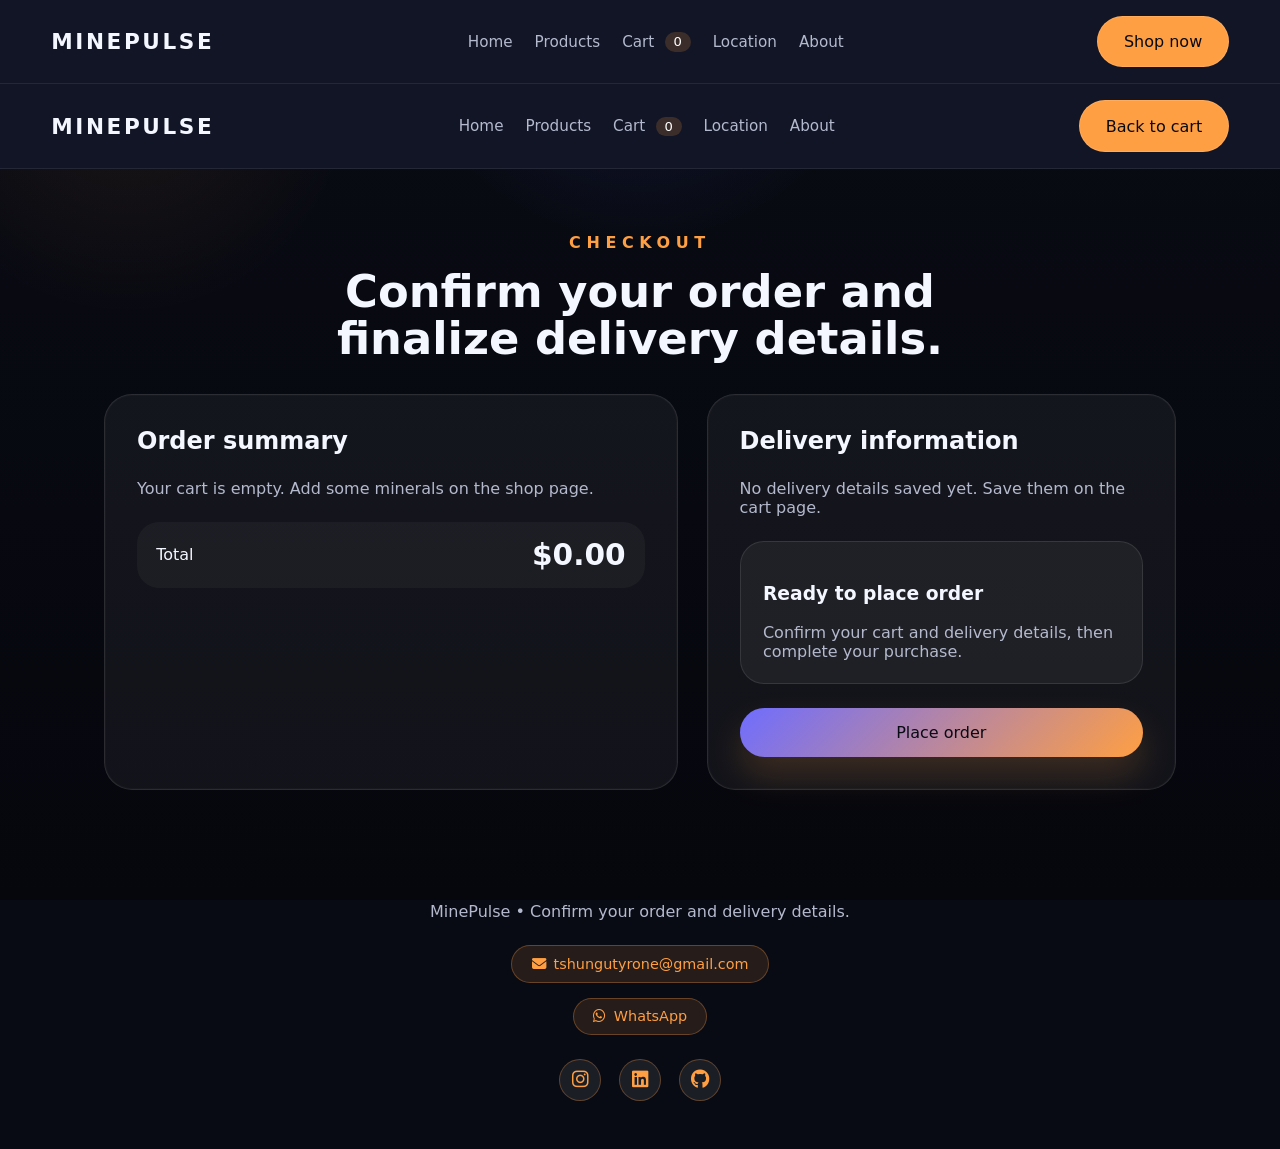
<file: Construction/checkout.html>
<!DOCTYPE html>
<html lang="en">
  <!-- HEADER -->
  <header class="site-header">
    <link rel="stylesheet" href="https://cdnjs.cloudflare.com/ajax/libs/font-awesome/6.7.2/css/all.min.css">
    <a class="brand" href="index.html">MinePulse</a>
<link rel="stylesheet" href="style.css">
    <nav class="site-nav" aria-label="Main navigation">
      <a href="index.html">Home</a>
      <a href="index.html#products">Products</a>
      <a href="cart.html">Cart <span class="cart-count">0</span></a>
      <a href="location.html">Location</a>
      <a href="about.html">About</a>
    </nav>

    <a class="button button--secondary" href="index.html#products">
      Shop now
    </a>
  </header>
<body data-page="checkout">
  <header class="site-header">
    <a class="brand" href="index.html">MinePulse</a>
    <nav class="site-nav">
      <a href="index.html">Home</a>
      <a href="index.html#products">Products</a>
      <a href="cart.html">Cart <span class="cart-count">0</span></a>
      <a href="location.html">Location</a>
      <a href="about.html">About</a>
    </nav>
    <a class="button button--secondary" href="cart.html">Back to cart</a>
  </header>

  <main>
    <section class="section section--intro reveal">
      <div class="section__heading">
        <strong>Checkout</strong>
        <h2>Confirm your order and finalize delivery details.</h2>
      </div>
      <div class="checkout-grid">
        <div class="cart-panel__inner">
          <h2>Order summary</h2>
          <div class="cart-items"></div>
          <div class="cart-summary">
            <span>Total</span>
            <strong class="cart-total">$0.00</strong>
          </div>
        </div>

        <div class="delivery-panel__inner">
          <h2>Delivery information</h2>
          <div class="customer-details"></div>
          <div class="delivery-summary" style="margin-top: 1.5rem;">
            <h3>Ready to place order</h3>
            <p class="cart-empty">Confirm your cart and delivery details, then complete your purchase.</p>
          </div>
          <button class="button button--primary place-order" style="margin-top: 1.5rem;">Place order</button>
        </div>
      </div>
    </section>
  </main>

  <footer class="footer">
    <p>MinePulse • Confirm your order and delivery details.</p>
    <div class="contact-info">
      <a href="mailto:tshungutyrone@gmail.com" class="contact-badge" title="Email"><i class="fas fa-envelope"></i> tshungutyrone@gmail.com</a>
      <a href="https://wa.me/212694480217" target="_blank" rel="noopener" class="contact-badge" title="WhatsApp"><i class="fab fa-whatsapp"></i> WhatsApp</a>
    </div>
    <div class="social-icons">
      <a href="https://instagram.com" target="_blank" rel="noopener" aria-label="Instagram"><i class="fab fa-instagram"></i></a>
      <a href="https://linkedin.com" target="_blank" rel="noopener" aria-label="LinkedIn"><i class="fab fa-linkedin"></i></a>
      <a href="https://github.com" target="_blank" rel="noopener" aria-label="GitHub"><i class="fab fa-github"></i></a>
    </div>
  </footer>

  <div class="toast" aria-live="polite"></div>
  <script src="script.js"></script>
</body>
</html>
</file>
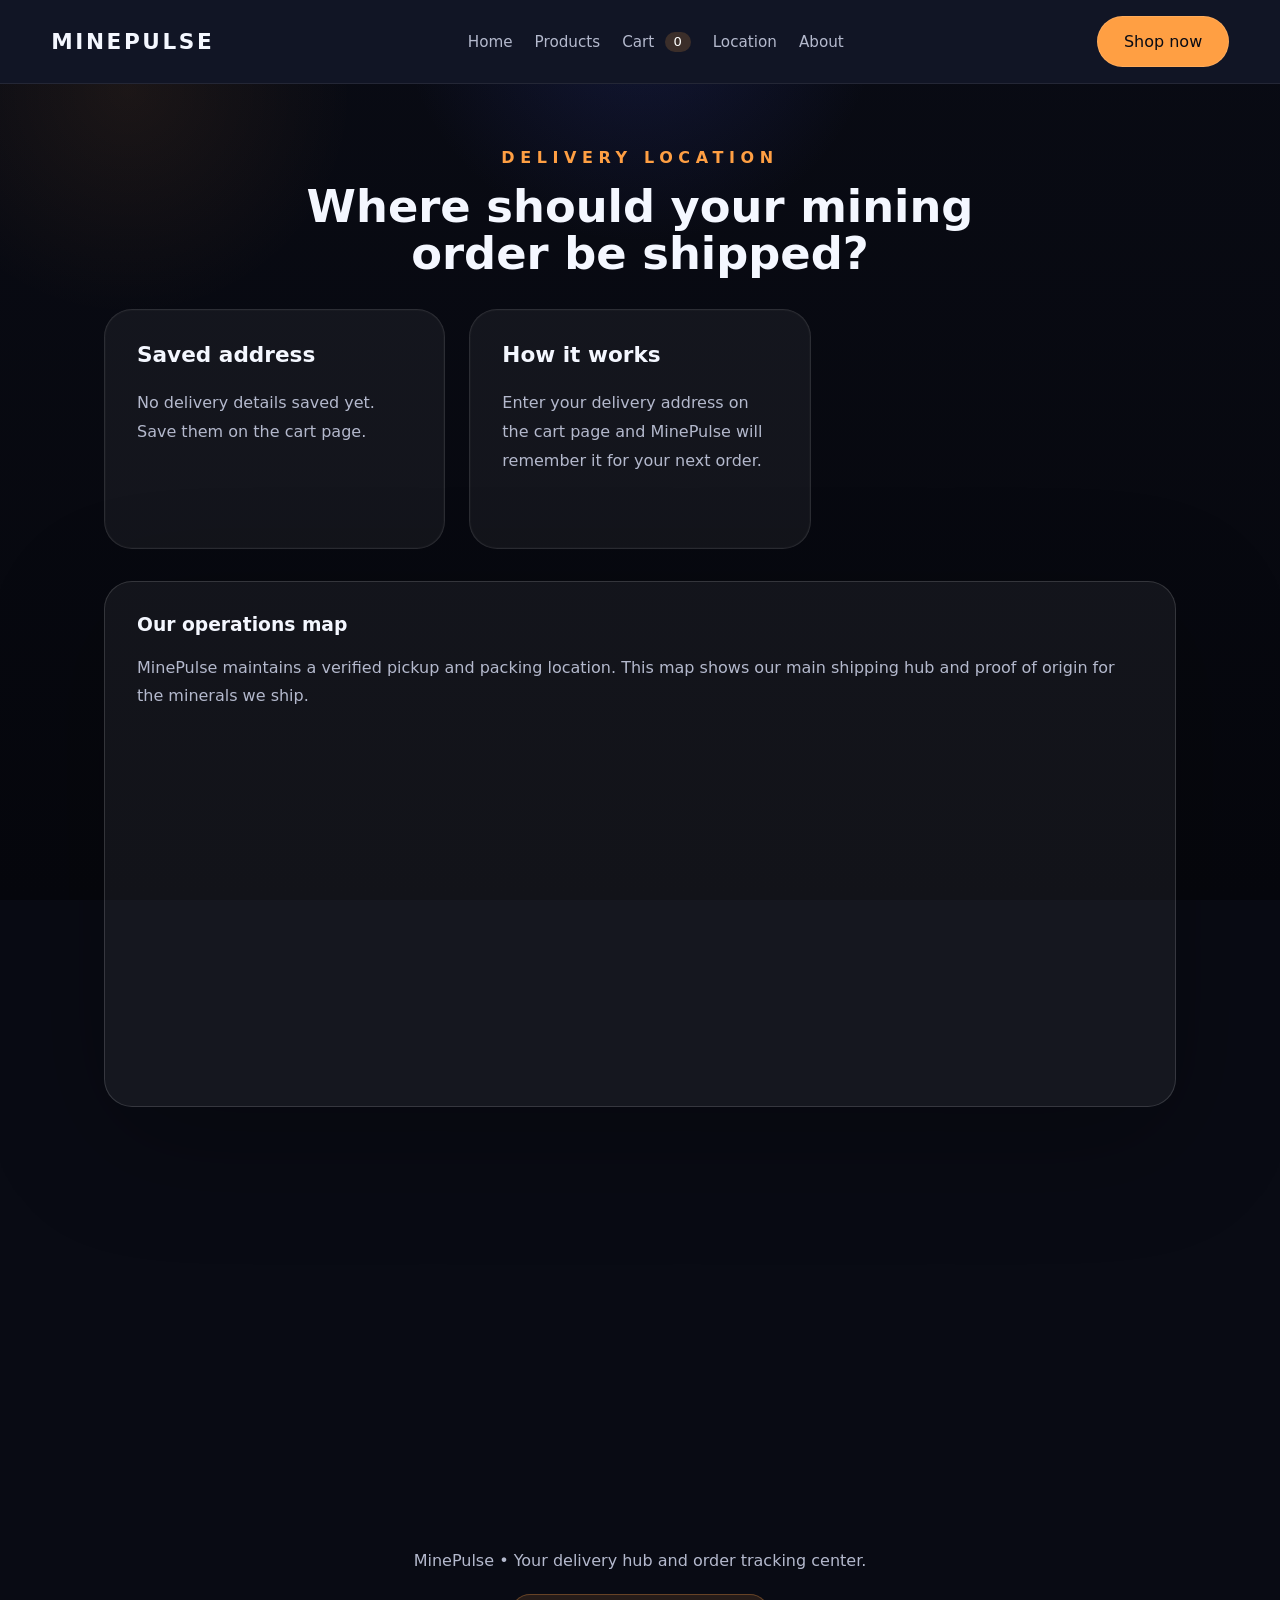
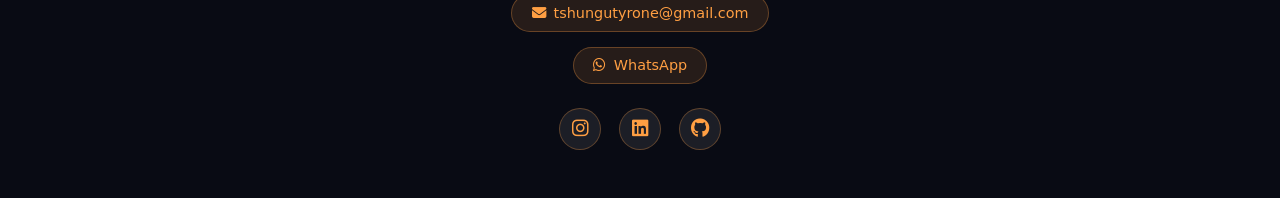
<file: Construction/location.html>
<!DOCTYPE html>
<html lang="en">
  <!-- HEADER -->
  <header class="site-header">
    <link rel="stylesheet" href="https://cdnjs.cloudflare.com/ajax/libs/font-awesome/6.7.2/css/all.min.css">
    <a class="brand" href="index.html">MinePulse</a>
<link rel="stylesheet" href="style.css">
    <nav class="site-nav" aria-label="Main navigation">
      <a href="index.html">Home</a>
      <a href="index.html#products">Products</a>
      <a href="cart.html">Cart <span class="cart-count">0</span></a>
      <a href="location.html">Location</a>
      <a href="about.html">About</a>
    </nav>

    <a class="button button--secondary" href="index.html#products">
      Shop now
    </a>
  </header>
<body data-page="location">

  <main>
    <section class="section section--intro reveal">
      <div class="section__heading">
        <strong>Delivery location</strong>
        <h2>Where should your mining order be shipped?</h2>
      </div>
      <div class="location-grid">
        <div class="location-card">
          <h3>Saved address</h3>
          <div class="customer-details"></div>
        </div>
        <div class="location-card">
          <h3>How it works</h3>
          <p>Enter your delivery address on the cart page and MinePulse will remember it for your next order.</p>
        </div>
      </div>
      <div class="map-card reveal">
        <h3>Our operations map</h3>
        <p>MinePulse maintains a verified pickup and packing location. This map shows our main shipping hub and proof of origin for the minerals we ship.</p>
        <iframe class="map-frame" loading="lazy" src="https://maps.google.com/maps?q=Quartz%20City%20Mines&amp;output=embed"></iframe>
      </div>
      <div class="proof-gallery reveal">
        <h3>Location proof gallery</h3>
        <div class="proof-grid proof-grid--location">
          <article class="proof-card proof-card--one">
            <div class="proof-copy"><strong>Warehouse exterior</strong><p>A verified distribution hub used for packing orders.</p></div>
          </article>
          <article class="proof-card proof-card--two">
            <div class="proof-copy"><strong>Inventory staging</strong><p>Minerals are staged and quality-checked before shipment.</p></div>
          </article>
          <article class="proof-card proof-card--three">
            <div class="proof-copy"><strong>Logistics overview</strong><p>Packaging, tracking, and delivery happen from this hub.</p></div>
          </article>
        </div>
      </div>
    </section>
  </main>
  <footer class="footer">
    <p>MinePulse • Your delivery hub and order tracking center.</p>
    <div class="contact-info">
      <a href="mailto:tshungutyrone@gmail.com" class="contact-badge" title="Email"><i class="fas fa-envelope"></i> tshungutyrone@gmail.com</a>
      <a href="https://wa.me/212694480217" target="_blank" rel="noopener" class="contact-badge" title="WhatsApp"><i class="fab fa-whatsapp"></i> WhatsApp</a>
    </div>
    <div class="social-icons">
      <a href="https://instagram.com" target="_blank" rel="noopener" aria-label="Instagram"><i class="fab fa-instagram"></i></a>
      <a href="https://linkedin.com" target="_blank" rel="noopener" aria-label="LinkedIn"><i class="fab fa-linkedin"></i></a>
      <a href="https://github.com" target="_blank" rel="noopener" aria-label="GitHub"><i class="fab fa-github"></i></a>
    </div>
  </footer>

  <div class="toast" aria-live="polite"></div>
  <script src="script.js"></script>
</body>
</html>
</file>
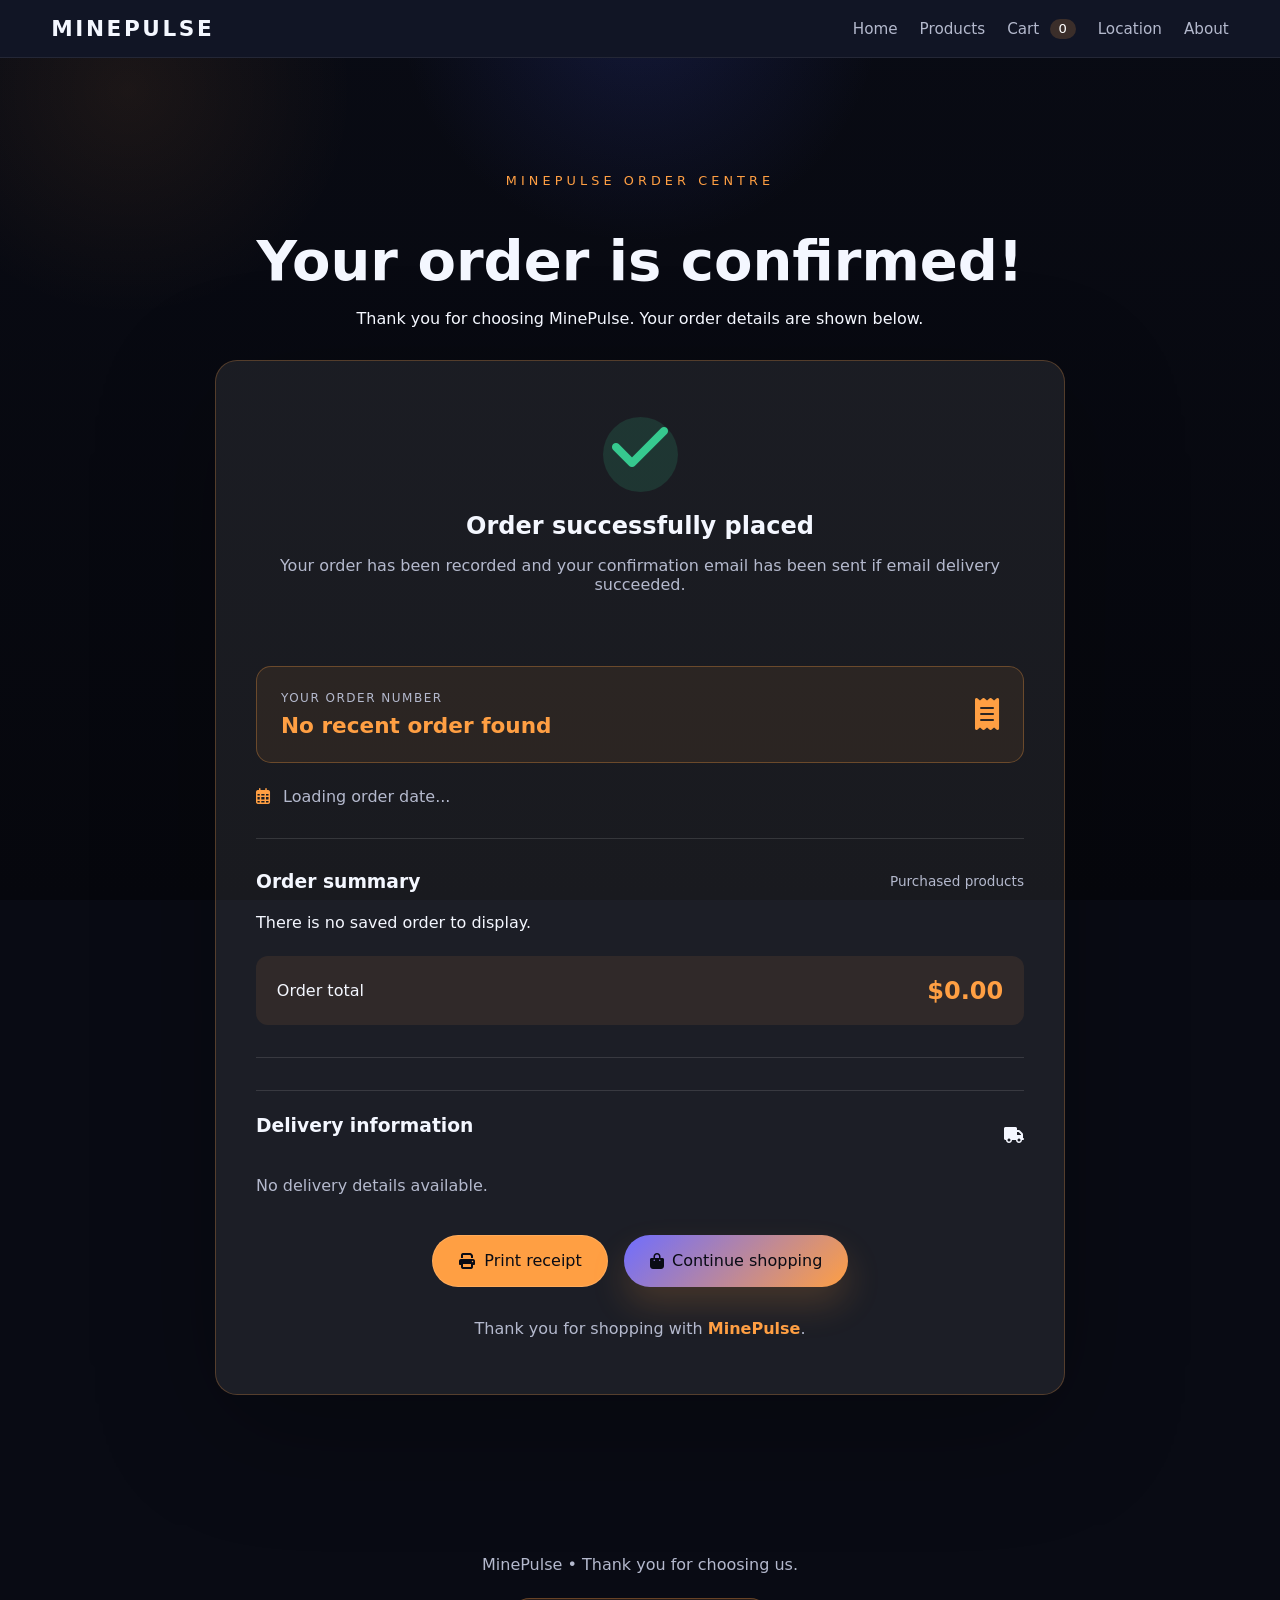
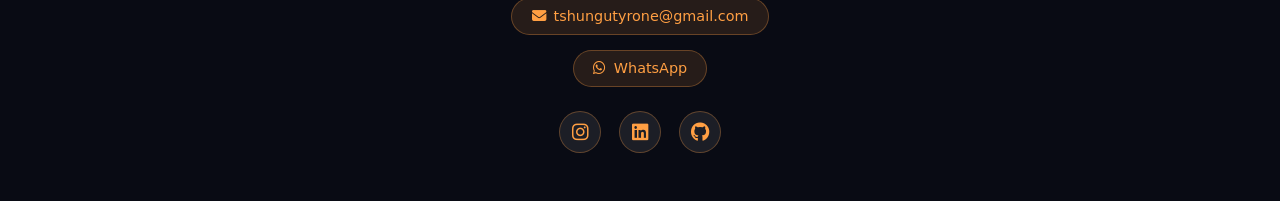
<file: Construction/order-confirmation.html>
<!DOCTYPE html>
<html lang="en">
<body data-page="confirmation">

  <header class="site-header">
    <link rel="stylesheet" href="https://cdnjs.cloudflare.com/ajax/libs/font-awesome/6.7.2/css/all.min.css">
    <a class="brand" href="index.html">MinePulse</a>
<link rel="stylesheet" href="style.css">
    <nav class="site-nav">
      <a href="index.html">Home</a>
      <a href="index.html#products">Products</a>
      <a href="cart.html">Cart <span class="cart-count">0</span></a>
      <a href="location.html">Location</a>
      <a href="about.html">About</a>
    </nav>
  </header>

  <main class="confirmation-main">

    <section class="section confirmation-section">

      <div class="confirmation-heading">
        <span class="eyebrow">MinePulse Order Centre</span>
        <h1>Your order is confirmed!</h1>
        <p>Thank you for choosing MinePulse. Your order details are shown below.</p>
      </div>

      <div class="confirmation-panel">

        <!-- SUCCESS MESSAGE -->
        <div class="confirmation-success">
          <div class="confirmation-icon">
            <i class="fas fa-check"></i>
          </div>

          <h2>Order successfully placed</h2>
          <p>Your order has been recorded and your confirmation email has been sent if email delivery succeeded.</p>
        </div>

        <!-- ORDER NUMBER -->
        <div class="confirmation-order-number">
          <div>
            <span>YOUR ORDER NUMBER</span>
            <strong id="confirmation-order-number">Loading...</strong>
          </div>

          <i class="fas fa-receipt"></i>
        </div>

        <!-- ORDER DATE -->
        <div class="confirmation-date">
          <i class="far fa-calendar-alt"></i>
          <span id="confirmation-date">Loading order date...</span>
        </div>

        <div class="confirmation-divider"></div>

        <!-- PRODUCTS -->
        <div class="confirmation-products">
          <div class="confirmation-section-title">
            <h3>Order summary</h3>
            <span>Purchased products</span>
          </div>

          <div id="confirmation-items" class="confirmation-items">
            <p>Loading your products...</p>
          </div>

          <div class="confirmation-total">
            <span>Order total</span>
            <strong id="confirmation-total">$0.00</strong>
          </div>
        </div>

        <div class="confirmation-divider"></div>

        <!-- CUSTOMER DETAILS -->
        <div class="confirmation-delivery">
          <div class="confirmation-section-title">
            <h3>Delivery information</h3>
            <i class="fas fa-truck"></i>
          </div>

          <div id="confirmation-customer" class="customer-details">
            Loading delivery information...
          </div>
        </div>

        <!-- ACTIONS -->
        <div class="confirmation-actions">

          <button type="button" id="print-receipt" class="button button--secondary">
            <i class="fas fa-print"></i> Print receipt
          </button>

          <a href="index.html#products" class="button button--primary">
            <i class="fas fa-shopping-bag"></i> Continue shopping
          </a>

        </div>

        <p class="confirmation-thankyou">
          Thank you for shopping with <strong>MinePulse</strong>.
        </p>

      </div>

    </section>

  </main>

  <footer class="footer">
    <p>MinePulse • Thank you for choosing us.</p>

    <div class="contact-info">
      <a href="mailto:tshungutyrone@gmail.com" class="contact-badge">
        <i class="fas fa-envelope"></i> tshungutyrone@gmail.com
      </a>

      <a href="https://wa.me/212694480217" target="_blank" rel="noopener" class="contact-badge">
        <i class="fab fa-whatsapp"></i> WhatsApp
      </a>
    </div>

    <div class="social-icons">
      <a href="https://instagram.com" target="_blank" rel="noopener" aria-label="Instagram">
        <i class="fab fa-instagram"></i>
      </a>

      <a href="https://linkedin.com" target="_blank" rel="noopener" aria-label="LinkedIn">
        <i class="fab fa-linkedin"></i>
      </a>

      <a href="https://github.com" target="_blank" rel="noopener" aria-label="GitHub">
        <i class="fab fa-github"></i>
      </a>
    </div>
  </footer>

  <script src="script.js"></script>

</body>
</html>
</file>
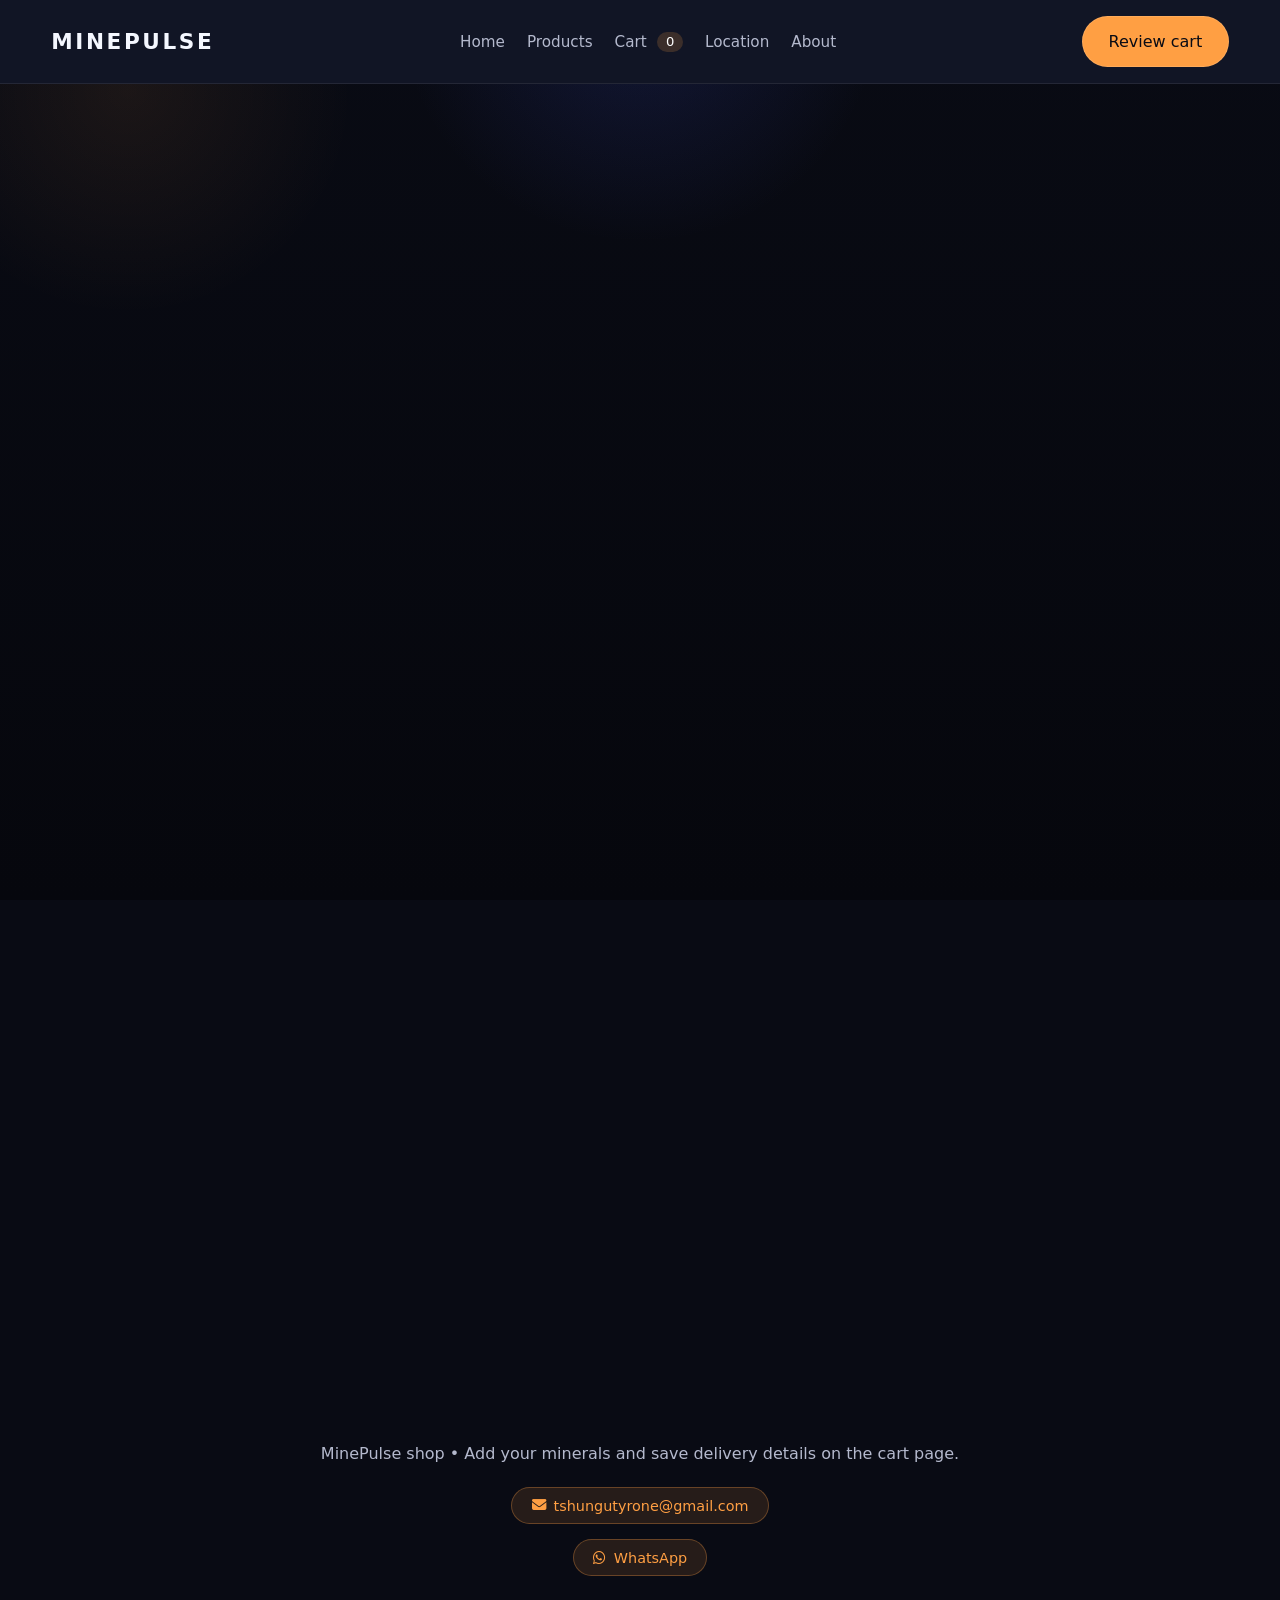
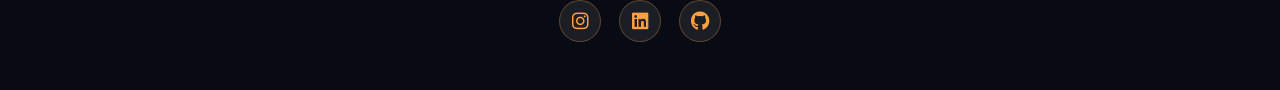
<file: Construction/product.html>
<!DOCTYPE html>
<html lang="en">
<body data-page="product">
  <header class="site-header">
    <link rel="stylesheet" href="https://cdnjs.cloudflare.com/ajax/libs/font-awesome/6.7.2/css/all.min.css">
    <a class="brand" href="index.html">MinePulse</a>
    <link rel="stylesheet" href="style.css">
    <nav class="site-nav">
      <a href="index.html">Home</a>
      <a href="index.html#products">Products</a>
      <a href="cart.html">Cart <span class="cart-count">0</span></a>
      <a href="location.html">Location</a>
      <a href="about.html">About</a>
    </nav>
    <a class="button button--secondary" href="cart.html">Review cart</a>
  </header>

  <main>
    <section class="section section--intro reveal">
      <div class="section__heading">
        <strong>Shop the mining vault</strong>
        <h2>Choose your next load of minerals and add them to the cart.</h2>
      </div>
      <div class="cards">
        <article class="product-card" data-product-id="1">
          <div class="product-card__image image--rock1">
            <div class="card-badge">Best seller</div>
          </div>
          <div class="product-card__body">
            <h3>Volcanic Crystal</h3>
            <p>High-density mining rock with glowing veins. Perfect for advanced extraction.</p>
            <div class="product-card__meta">
              <span class="price">$24.00</span>
              <button class="button button--secondary add-to-cart"><i class="fas fa-shopping-cart"></i> Add to cart</button>
            </div>
          </div>
        </article>

        <article class="product-card" data-product-id="2">
          <div class="product-card__image image--rock2">
            <div class="card-badge">Premium</div>
          </div>
          <div class="product-card__body">
            <h3>Mineral Ore Bundle</h3>
            <p>Bundle of premium ores engineered for durability and rare yield.</p>
            <div class="product-card__meta">
              <span class="price">$36.00</span>
              <button class="button button--secondary add-to-cart"><i class="fas fa-shopping-cart"></i> Add to cart</button>
            </div>
          </div>
        </article>

        <article class="product-card" data-product-id="3">
          <div class="product-card__image image--rock3">
            <div class="card-badge">Rare</div>
          </div>
          <div class="product-card__body">
            <h3>Electric Shard</h3>
            <p>Rare metallic shard for high-energy drilling and futuristic construction.</p>
            <div class="product-card__meta">
              <span class="price">$52.00</span>
              <button class="button button--secondary add-to-cart"><i class="fas fa-shopping-cart"></i> Add to cart</button>
            </div>
          </div>
        </article>

        <article class="product-card" data-product-id="4">
          <div class="product-card__image image--rock4">
            <div class="card-badge">Cosmic</div>
          </div>
          <div class="product-card__body">
            <h3>Meteor Stone</h3>
            <p>Sky-forged mineral with extreme resilience and wild cosmic aura.</p>
            <div class="product-card__meta">
              <span class="price">$69.00</span>
              <button class="button button--secondary add-to-cart"><i class="fas fa-shopping-cart"></i> Add to cart</button>
            </div>
          </div>
        </article>

        <article class="product-card" data-product-id="5">
          <div class="product-card__image image--rock5">
            <div class="card-badge">Flash</div>
          </div>
          <div class="product-card__body">
            <h3>Lava Dust Pack</h3>
            <p>Fine volcanic powder with explosive style for every collector and crafter.</p>
            <div class="product-card__meta">
              <span class="price">$18.00</span>
              <button class="button button--secondary add-to-cart"><i class="fas fa-shopping-cart"></i> Add to cart</button>
            </div>
          </div>
        </article>
      </div>
    </section>
  </main>

  <footer class="footer">
    <p>MinePulse shop • Add your minerals and save delivery details on the cart page.</p>
    <div class="contact-info">
      <a href="mailto:tshungutyrone@gmail.com" class="contact-badge" title="Email"><i class="fas fa-envelope"></i> tshungutyrone@gmail.com</a>
      <a href="https://wa.me/212694480217" target="_blank" rel="noopener" class="contact-badge" title="WhatsApp"><i class="fab fa-whatsapp"></i> WhatsApp</a>
    </div>
    <div class="social-icons">
      <a href="https://instagram.com" target="_blank" rel="noopener" aria-label="Instagram"><i class="fab fa-instagram"></i></a>
      <a href="https://linkedin.com" target="_blank" rel="noopener" aria-label="LinkedIn"><i class="fab fa-linkedin"></i></a>
      <a href="https://github.com" target="_blank" rel="noopener" aria-label="GitHub"><i class="fab fa-github"></i></a>
    </div>
  </footer>

  <div class="toast" aria-live="polite"></div>
  <script src="script.js"></script>
</body>
</html>
</file>
<file: Construction/style.css>
:root {
  --bg: #090b14;
  --surface: rgba(255, 255, 255, 0.08);
  --text: #f4f7ff;
  --muted: #b4b9cd;
  --accent: #ff9f43;
  --shadow: 0 32px 120px rgba(0, 0, 0, 0.28);
  --line: rgba(255, 255, 255, 0.12);
  font-family: 'Inter', ui-sans-serif, system-ui, sans-serif;
}

* {
  box-sizing: border-box;
}

html {
  scroll-behavior: smooth;
  
}

body {
  margin: 0;
  min-height: 100vh;
  background: radial-gradient(circle at top, rgba(74, 95, 248, 0.16), transparent 22%),
    radial-gradient(circle at 10% 10%, rgba(255, 159, 67, 0.08), transparent 16%),
    linear-gradient(180deg, #090b14 0%, #06070d 100%);
  color: var(--text);
  overflow-x: hidden;
}

button,
a {
  font: inherit;
}

img {
  display: block;
  max-width: 100%;
}

.site-header {
  position: sticky;
  top: 0;
  z-index: 20;
  display: flex;
  align-items: center;
  justify-content: space-between;
  gap: 1rem;
  padding: 1rem 2rem;
  backdrop-filter: blur(20px);
  background: rgba(4, 7, 20, 0.72);
  border-bottom: 1px solid rgba(255, 255, 255, 0.08);
}

.brand {
  font-weight: 800;
  letter-spacing: 0.12em;
  text-transform: uppercase;
  color: var(--text);
}

.site-nav {
  display: flex;
  gap: 1.4rem;
  flex-wrap: wrap;
}

.site-nav a {
  color: var(--muted);
  text-decoration: none;
  transition: color 0.2s ease;
}

.site-nav a:hover,
.site-nav a:focus {
  color: var(--text);
}

.cart-count {
  margin-left: 0.35rem;
  padding: 0.15rem 0.55rem;
  border-radius: 999px;
  background: rgba(255, 159, 67, 0.18);
  color: #fff;
  font-size: 0.82rem;
}

.hero {
  position: relative;
  min-height: 100vh;
  display: grid;
  grid-template-columns: 1.2fr 0.8fr;
  align-items: center;
  gap: 2rem;
  padding: 6rem 2rem 3rem;
  z-index: 1;
}

.hero__copy {
  max-width: 640px;
}

.hero h1 {
  font-size: clamp(3rem, 5vw, 5.2rem);
  line-height: 1;
  margin: 0 0 1.2rem;
  max-width: 14ch;
}

.hero p {
  max-width: 620px;
  color: var(--muted);
  line-height: 1.8;
  margin-bottom: 2rem;
}

.hero__actions {
  display: flex;
  gap: 1rem;
  flex-wrap: wrap;
  margin-bottom: 2rem;
}

.hero__preview {
  display: grid;
  gap: 1.5rem;
}

.preview-card {
  border-radius: 32px;
  padding: 2rem;
  background: rgba(255, 255, 255, 0.06);
  border: 1px solid rgba(255, 255, 255, 0.12);
  box-shadow: var(--shadow);
}

.preview-card--big {
  grid-column: span 2;
}

.preview-card strong {
  display: block;
  margin-bottom: 0.75rem;
  font-size: 1.8rem;
}

.preview-card span {
  color: var(--muted);
}

.eyebrow {
  display: inline-block;
  text-transform: uppercase;
  letter-spacing: 0.32em;
  color: var(--accent);
  font-size: 0.8rem;
  margin-bottom: 1.5rem;
}

.button {
  display: inline-flex;
  align-items: center;
  justify-content: center;
  gap: 0.5rem;
  padding: 0.95rem 1.6rem;
  border-radius: 999px;
  border: none;
  text-decoration: none;
  cursor: pointer;
  transition: transform 0.22s ease, box-shadow 0.22s ease, background-color 0.22s ease;
}

.button:hover {
  transform: translateY(-2px);
}

.button--primary {
  background: linear-gradient(135deg, #6f6dff, #ff9f43);
  color: #0f1124;
  box-shadow: 0 18px 35px rgba(255, 159, 67, 0.18);
}

.button--secondary {
  background: rgba(255, 255, 255, 0.08);
  color: var(--text);
  border: 1px solid rgba(255, 255, 255, 0.12);
  display: inline-flex;
  align-items: center;
  gap: 0.6rem;
  transition: all 0.3s ease;
}

.button--secondary:hover {
  background: rgba(255, 159, 67, 0.15);
  border-color: rgba(255, 159, 67, 0.4);
}

.button--secondary i {
  transition: transform 0.3s ease;
}

.button--secondary:hover i {
  transform: scale(1.2);
}

.scene {
  position: fixed;
  inset: 0;
  pointer-events: none;
  overflow: hidden;
  z-index: 0;
}

.scene__spark,
.scene__orb {
  position: absolute;
  border-radius: 50%;
  opacity: 0.8;
  filter: blur(1px);
}

.scene__spark {
  width: 100px;
  height: 100px;
  background: radial-gradient(circle, rgba(255, 159, 67, 0.45), transparent 45%);
}

.spark--one {
  top: 12%;
  left: 10%;
}

.spark--two {
  top: 40%;
  right: 8%;
  width: 120px;
  height: 120px;
  background: radial-gradient(circle, rgba(81, 148, 255, 0.35), transparent 55%);
}

.spark--three {
  bottom: 18%;
  left: 22%;
}

.spark--four {
  bottom: 25%;
  right: 16%;
  width: 90px;
  height: 90px;
  background: radial-gradient(circle, rgba(255, 255, 255, 0.18), transparent 52%);
}

.scene__orb {
  width: 200px;
  height: 200px;
  background: radial-gradient(circle at 30% 30%, rgba(102, 69, 255, 0.22), rgba(255, 159, 67, 0.04));
}

.orb--one {
  top: 20%;
  right: 12%;
}

.orb--two {
  bottom: 14%;
  left: 10%;
  width: 170px;
  height: 170px;
}

.orb--three {
  top: 55%;
  left: 50%;
  transform: translateX(-50%);
  width: 220px;
  height: 220px;
  background: radial-gradient(circle at 40% 40%, rgba(255, 159, 67, 0.18), rgba(81, 148, 255, 0.06));
}

.section {
  position: relative;
  z-index: 1;
  padding: 4rem 2rem;
}

.section--shop-hero {
  position: relative;
  background-image: linear-gradient(180deg, rgba(8, 12, 22, 0.84), rgba(8, 12, 22, 0.84)), url('image/brian-wangenheim-9oYVLajlsg8-unsplash.jpg');
  background-size: cover;
  background-position: center;
  color: #fff;
}

.section--cart-bg {
  position: relative;
  background-image: linear-gradient(180deg, rgba(8, 12, 22, 0.81), rgba(8, 12, 22, 0.81)), url('image/dominik-vanyi-Mk2ls9UBO2E-unsplash.jpg');
  background-size: cover;
  background-position: center;
  color: #fff;
}

.section--shop-hero::before,
.section--cart-bg::before {
  content: "";
  position: absolute;
  inset: 0;
  background: rgba(3, 6, 15, 0.56);
}

.section--shop-hero > * {
  position: relative;
  z-index: 1;
}

.section--cart-bg > * {
  position: relative;
  z-index: 1;
}

.section__heading {
  max-width: 780px;
  margin-bottom: 2rem;
}

.section__heading strong {
  display: block;
  text-transform: uppercase;
  letter-spacing: 0.35em;
  color: var(--accent);
  margin-bottom: 1rem;
}

.section__heading h2 {
  font-size: clamp(2.1rem, 3.5vw, 3.4rem);
  margin: 0;
  line-height: 1.05;
}

.feature-grid,
.category-grid,
.location-grid,
.history-grid {
  display: grid;
  grid-template-columns: repeat(auto-fit, minmax(260px, 1fr));
  gap: 1.5rem;
}

.feature-card,
.category-card,
.location-card,
.story-card,
.cart-panel__inner,
.delivery-panel__inner {
  background: rgba(255, 255, 255, 0.05);
  border: 1px solid rgba(255, 255, 255, 0.1);
  border-radius: 28px;
  padding: 2rem;
  box-shadow: inset 0 0 0 1px rgba(255, 255, 255, 0.02);
}

body[data-page="about"] .feature-card,
body[data-page="about"] .story-card,
body[data-page="about"] .proof-card {
  background: rgba(6, 10, 22, 0.88);
  border: 1px solid rgba(255, 159, 67, 0.22);
  box-shadow: 0 35px 80px rgba(255, 159, 67, 0.08);
}

body[data-page="about"] .feature-card,
body[data-page="about"] .story-card,
body[data-page="about"] .proof-card {
  background-clip: padding-box;
}

body[data-page="about"] .feature-card.reveal {
  transform: translateX(-40px);
  opacity: 0;
}

body[data-page="about"] .story-card.reveal {
  transform: translateX(40px);
  opacity: 0;
}

body[data-page="about"] .proof-card.reveal {
  transform: translateY(40px);
  opacity: 0;
}

body[data-page="about"] .feature-card.reveal.is-visible,
body[data-page="about"] .story-card.reveal.is-visible,
body[data-page="about"] .proof-card.reveal.is-visible {
  transform: translateX(0) translateY(0);
  opacity: 1;
}

.feature-card h3,
.category-card h3,
.location-card h3 {
  margin-top: 0;
  font-size: 1.35rem;
}

.feature-card p,
.category-card p,
.location-card p {
  color: var(--muted);
  margin: 0.85rem 0 0;
  line-height: 1.8;
}

.proof-gallery {
  margin-top: 2rem;
}

.proof-gallery h3 {
  margin-bottom: 1.2rem;
}

.proof-grid {
  display: grid;
  grid-template-columns: repeat(auto-fit, minmax(240px, 1fr));
  gap: 1.25rem;
}

.proof-card {
  position: relative;
  min-height: 260px;
  border-radius: 28px;
  overflow: hidden;
  background: rgba(255, 255, 255, 0.06);
  border: 1px solid rgba(255, 255, 255, 0.12);
  box-shadow: var(--shadow);
  display: flex;
  align-items: flex-end;
}

.proof-card::before {
  content: "";
  position: absolute;
  inset: 0;
  background-size: cover;
  background-position: center;
  opacity: 0.95;
}

.proof-copy {
  position: relative;
  z-index: 1;
  padding: 1.8rem;
  background: linear-gradient(180deg, rgba(6, 9, 18, 0.18), rgba(6, 9, 18, 0.85));
  width: 100%;
}

.proof-copy strong {
  display: block;
  font-size: 1.2rem;
  margin-bottom: 0.55rem;
}

.proof-copy p {
  margin: 0;
  color: rgba(255, 255, 255, 0.85);
  line-height: 1.7;
}

.proof-card--one::before {
  background-image: url('image/adriano-qCB_-fzt35s-unsplash.jpg');
}

.proof-card--two::before {
  background-image: url('image/brian-wangenheim-9oYVLajlsg8-unsplash.jpg');
}

.proof-card--three::before {
  background-image: url('image/arthur-dick-jZiDVf-UNDk-unsplash.jpg');
}

.proof-card--four::before {
  background-image: url('image/vladimir-patkachakov-Mx6Xmf_nbRk-unsplash.jpg');
}

.proof-grid--location .proof-card--one::before {
  background-image: url('image/ben-ostrower-BM4FXbz2Xt0-unsplash.jpg');
}

.proof-grid--location .proof-card--two::before {
  background-image: url('image/ant-rozetsky-SLIFI67jv5k-unsplash.jpg');
}

.proof-grid--location .proof-card--three::before {
  background-image: url('image/tobias-kleeb-rpP7zWy-Uxc-unsplash.jpg');
}

.cards {
  display: grid;
  grid-template-columns: repeat(auto-fit, minmax(280px, 1fr));
  gap: 1.8rem;
}

.product-card {
  position: relative;
  background: rgba(255, 255, 255, 0.06);
  border: 1px solid rgba(255, 255, 255, 0.1);
  border-radius: 32px;
  padding: 1.5rem;
  box-shadow: var(--shadow);
  overflow: hidden;
  backdrop-filter: blur(18px);
  display: grid;
  gap: 1.2rem;
}

.product-card::before {
  content: "";
  position: absolute;
  inset: 0;
  background: linear-gradient(180deg, rgba(255, 255, 255, 0.05), transparent 45%);
  pointer-events: none;
}

.product-card__image {
  position: relative;
  width: 100%;
  min-height: 220px;
  border-radius: 28px;
  overflow: hidden;
  background: linear-gradient(180deg, rgba(81, 148, 255, 0.14), rgba(255, 159, 67, 0.11));
  display: grid;
  place-items: center;
}

.product-card__image::after {
  content: "";
  position: absolute;
  inset: 0;
  background: radial-gradient(circle at 20% 20%, rgba(255, 255, 255, 0.15), transparent 35%);
}

.image--rock1 {
  background-image: url('image/5.jpg');
  background-size: cover;
  background-position: center;
}

.image--rock2 {
  background-image: url('image/ant-rozetsky-SLIFI67jv5k-unsplash.jpg');
  background-size: cover;
  background-position: center;
}

.image--rock3 {
  background-image: url('image/9.jpg');
  background-size: cover;
  background-position: center;
}

.image--rock4 {
  background-image: url('image/tobias-kleeb-rpP7zWy-Uxc-unsplash.jpg');
  background-size: cover;
  background-position: center;
}

.image--rock5 {
  background-image: url('image/arthur-dick-jZiDVf-UNDk-unsplash.jpg');
  background-size: cover;
  background-position: center;
}

.image--rock6 {
  background-image: url('image/ant-rozetsky-SLIFI67jv5k-unsplash.jpg');
  background-size: cover;
  background-position: center;
}

.image--rock7 {
  background-image: url('image/tobias-kleeb-rpP7zWy-Uxc-unsplash.jpg');
  background-size: cover;
  background-position: center;
}

.image--rock8 {
  background-image: url('image/istockphoto-2238653278-1024x1024.jpg');
  background-size: cover;
  background-position: center;
}

.image--rock9 {
  background-image: url('image/wolfgang-weiser-2OCcshgezsE-unsplash.jpg');
  background-size: cover;
  background-position: center;
}

.card-badge {
  position: absolute;
  top: 1rem;
  right: 1rem;
  padding: 0.45rem 0.95rem;
  border-radius: 999px;
  font-size: 0.75rem;
  font-weight: 700;
  letter-spacing: 0.08em;
  text-transform: uppercase;
  background: rgba(0, 0, 0, 0.45);
  color: #fff;
  z-index: 1;
}

.product-card__body {
  position: relative;
  z-index: 1;
}

.product-card h3 {
  margin: 0 0 0.8rem;
  font-size: 1.5rem;
}

.product-card p {
  color: var(--muted);
  line-height: 1.8;
  margin: 0 0 1.4rem;
}

.product-card__meta {
  display: flex;
  align-items: center;
  justify-content: space-between;
  gap: 1rem;
  flex-wrap: wrap;
}

.price {
  font-size: 1.35rem;
  font-weight: 700;
}

.checkout-grid {
  display: grid;
  grid-template-columns: 1.1fr 0.9fr;
  gap: 1.8rem;
}

.gallery-slider {
  position: relative;
  overflow: hidden;
  border-radius: 32px;
  min-height: 420px;
  background: rgba(255, 255, 255, 0.04);
  border: 1px solid rgba(255, 255, 255, 0.12);
  box-shadow: var(--shadow);
}

.slider-track {
  display: flex;
  width: 400%;
  transition: transform 0.8s ease;
}

.slide-item {
  min-width: 100%;
  position: relative;
  padding: 3rem;
  display: grid;
  align-items: flex-end;
  background-size: cover;
  background-position: center;
  color: #fff;
}

.slide-item::before {
  content: "";
  position: absolute;
  inset: 0;
  background: linear-gradient(180deg, rgba(7, 13, 33, 0.12), rgba(7, 13, 33, 0.75));
}

.slide-copy {
  position: relative;
  z-index: 1;
  max-width: 520px;
}

.slide-copy span {
  display: inline-block;
  text-transform: uppercase;
  letter-spacing: 0.3em;
  color: var(--accent);
  margin-bottom: 1rem;
  font-size: 0.78rem;
}

.slide-copy h3 {
  font-size: clamp(2rem, 3vw, 2.7rem);
  margin: 0 0 0.8rem;
}

.slide-copy p {
  color: rgba(255, 255, 255, 0.88);
  line-height: 1.8;
}

.slider-controls {
  position: absolute;
  left: 50%;
  bottom: 1.4rem;
  transform: translateX(-50%);
  display: flex;
  gap: 1rem;
  z-index: 2;
}

.slide-button {
  border: none;
  background: rgba(255, 255, 255, 0.12);
  color: #fff;
  padding: 0.95rem 1.2rem;
  border-radius: 999px;
  cursor: pointer;
  transition: background-color 0.2s ease, transform 0.2s ease;
}

.slide-button:hover {
  background: rgba(255, 159, 67, 0.92);
  transform: translateY(-2px);
}

.map-card {
  margin-top: 2rem;
  background: rgba(255, 255, 255, 0.05);
  border: 1px solid rgba(255, 255, 255, 0.14);
  border-radius: 28px;
  padding: 2rem;
  box-shadow: var(--shadow);
}

.map-card h3 {
  margin-top: 0;
}

.map-card p {
  color: var(--muted);
  line-height: 1.75;
}

.map-frame {
  width: 100%;
  min-height: 320px;
  margin-top: 1.5rem;
  border: 0;
  border-radius: 24px;
}

.story-card {
  background: rgba(255, 255, 255, 0.05);
  border: 1px solid rgba(255, 255, 255, 0.12);
  border-radius: 28px;
  padding: 1.8rem;
}

.about-copy {
  margin-top: 1.8rem;
  color: var(--muted);
  line-height: 1.75;
}

.hero {
  background-image: radial-gradient(circle at top left, rgba(255, 159, 67, 0.14), transparent 20%),
    radial-gradient(circle at 95% 20%, rgba(81, 148, 255, 0.11), transparent 22%),
    linear-gradient(180deg, rgba(8, 12, 22, 0.96), rgba(8, 12, 22, 0.92));
}

.hero::before {
  content: "";
  position: absolute;
  inset: 0;
  background-image: url('image/ricardo-gomez-angel-F2iCP_knaj8-unsplash.jpg');
  background-size: cover;
  background-position: center center;
  opacity: 0.18;
  pointer-events: none;
}

.hero__copy,
.hero__preview {
  position: relative;
  z-index: 1;
}

.gallery-slider,
.map-card,
.history-grid {
  position: relative;
}

.map-card,
.story-card,
.location-card,
.feature-card,
.category-card {
  backdrop-filter: blur(16px);
}

.slide-item,
.map-frame {
  filter: saturate(1.05);
}

@media (max-width: 980px) {
  .slider-controls {
    position: static;
    justify-content: center;
    margin-top: 1rem;
  }
}

.cart-panel__inner h2,
.delivery-panel__inner h2 {
  margin: 0 0 1.5rem;
}

.cart-items {
  display: grid;
  gap: 1rem;
}

.cart-empty {
  color: var(--muted);
  margin: 0;
}

.cart-item {
  display: grid;
  grid-template-columns: 1fr auto;
  gap: 1rem;
  align-items: center;
  padding: 1rem 1.2rem;
  background: rgba(255, 255, 255, 0.04);
  border-radius: 20px;
}

.cart-item__info {
  display: grid;
  gap: 0.3rem;
}

.cart-item__name {
  margin: 0;
  font-weight: 700;
}

.cart-item__qty {
  color: var(--muted);
}

.cart-item__price {
  font-weight: 700;
}

.cart-item__actions {
  display: flex;
  gap: 0.6rem;
}

.cart-item__actions button {
  background: rgba(255, 255, 255, 0.08);
  color: var(--text);
  width: 42px;
  height: 42px;
  border-radius: 50%;
  border: 1px solid rgba(255, 255, 255, 0.1);
}

.cart-summary {
  display: flex;
  justify-content: space-between;
  align-items: center;
  margin: 1.5rem 0;
  padding: 1rem 1.2rem;
  border-radius: 22px;
  background: rgba(255, 255, 255, 0.04);
}

.cart-total {
  font-size: 1.85rem;
}

.place-order,
.checkout {
  width: 100%;
  margin-top: 0.5rem;
}

.delivery-form {
  display: grid;
  gap: 1rem;
}

.delivery-form label {
  display: grid;
  gap: 0.5rem;
  color: var(--text);
  font-weight: 500;
}

.delivery-form input {
  width: 100%;
  border: 1px solid rgba(255, 255, 255, 0.14);
  border-radius: 18px;
  background: rgba(255, 255, 255, 0.05);
  color: var(--text);
  padding: 0.95rem 1rem;
}

.delivery-form input::placeholder {
  color: rgba(255, 255, 255, 0.55);
}

.form-row {
  display: grid;
  grid-template-columns: repeat(2, minmax(0, 1fr));
  gap: 1rem;
}

.delivery-summary {
  margin-top: 2rem;
  padding: 1.4rem;
  background: rgba(255, 255, 255, 0.05);
  border: 1px solid rgba(255, 255, 255, 0.1);
  border-radius: 24px;
}

.customer-details {
  display: grid;
  gap: 0.75rem;
  color: var(--muted);
}

.customer-details p {
  margin: 0;
}

.location-card {
  min-height: 240px;
}

.footer {
  text-align: center;
  padding: 2rem 2rem 4rem;
  color: var(--muted);
}

.social-icons {
  display: flex;
  justify-content: center;
  gap: 1.5rem;
  margin-top: 1.5rem;
}

.social-icons a {
  display: inline-flex;
  align-items: center;
  justify-content: center;
  width: 44px;
  height: 44px;
  border-radius: 50%;
  background: rgba(255, 159, 67, 0.12);
  color: var(--accent);
  text-decoration: none;
  font-size: 1.2rem;
  transition: all 0.3s ease;
  border: 1px solid rgba(255, 159, 67, 0.25);
}

.social-icons a:hover {
  background: rgba(255, 159, 67, 0.25);
  color: #fff;
  transform: translateY(-4px);
  box-shadow: 0 12px 32px rgba(255, 159, 67, 0.2);
}

/* Contact Information Styling */
.contact-info {
  display: flex;
  flex-direction: column;
  gap: 0.8rem;
  align-items: center;
  margin: 1.5rem 0;
}

.contact-badge {
  display: inline-flex;
  align-items: center;
  gap: 0.5rem;
  padding: 0.6rem 1.2rem;
  background: rgba(255, 159, 67, 0.12);
  color: var(--accent);
  text-decoration: none;
  border-radius: 999px;
  border: 1px solid rgba(255, 159, 67, 0.3);
  transition: all 0.3s ease;
  font-size: 0.9rem;
}

.contact-badge:hover {
  background: rgba(255, 159, 67, 0.25);
  color: #fff;
  box-shadow: 0 8px 24px rgba(255, 159, 67, 0.2);
}

/* Contact Section */
.section--contact {
  margin: 4rem 0;
}

.contact-grid {
  display: grid;
  grid-template-columns: repeat(auto-fit, minmax(280px, 1fr));
  gap: 2rem;
  margin-top: 2.5rem;
}

.contact-card {
  background: rgba(255, 255, 255, 0.05);
  border: 1px solid rgba(255, 159, 67, 0.25);
  border-radius: 28px;
  padding: 2rem;
  text-align: center;
  backdrop-filter: blur(16px);
  transition: all 0.3s ease;
}

.contact-card:hover {
  background: rgba(255, 159, 67, 0.08);
  border-color: rgba(255, 159, 67, 0.5);
  transform: translateY(-8px);
  box-shadow: 0 20px 40px rgba(255, 159, 67, 0.15);
}

.contact-icon {
  width: 64px;
  height: 64px;
  margin: 0 auto 1.5rem;
  display: flex;
  align-items: center;
  justify-content: center;
  background: rgba(255, 159, 67, 0.15);
  border-radius: 50%;
  font-size: 2rem;
  color: var(--accent);
  transition: all 0.3s ease;
}

.contact-card:hover .contact-icon {
  background: rgba(255, 159, 67, 0.25);
  transform: scale(1.1);
}

.contact-card h3 {
  margin: 0 0 0.8rem;
  font-size: 1.3rem;
  color: var(--text);
}

.contact-card p {
  color: var(--muted);
  margin: 0 0 1.2rem;
  line-height: 1.6;
  font-size: 0.95rem;
}

.contact-link {
  display: inline-flex;
  align-items: center;
  gap: 0.6rem;
  padding: 0.75rem 1.5rem;
  background: linear-gradient(135deg, rgba(255, 159, 67, 0.2), rgba(255, 159, 67, 0.05));
  color: var(--accent);
  text-decoration: none;
  border-radius: 999px;
  border: 1px solid rgba(255, 159, 67, 0.4);
  transition: all 0.3s ease;
  font-weight: 600;
}

.contact-link:hover {
  background: linear-gradient(135deg, rgba(255, 159, 67, 0.3), rgba(255, 159, 67, 0.15));
  border-color: rgba(255, 159, 67, 0.6);
  transform: translateY(-2px);
  box-shadow: 0 12px 28px rgba(255, 159, 67, 0.2);
}

.toast {
  position: fixed;
  left: 50%;
  transform: translateX(-50%);
  bottom: 2rem;
  background: rgba(12, 18, 38, 0.96);
  color: #fff;
  padding: 1rem 1.4rem;
  border-radius: 999px;
  border: 1px solid rgba(255, 255, 255, 0.14);
  box-shadow: 0 20px 60px rgba(0, 0, 0, 0.28);
  opacity: 0;
  pointer-events: none;
  transition: transform 0.3s ease, opacity 0.3s ease;
  z-index: 50;
}

.toast.is-active {
  opacity: 1;
  transform: translateX(-50%) translateY(-10px);
}

.reveal {
  opacity: 0;
  transform: translateY(60px);
  transition: opacity 1s cubic-bezier(0.34, 1.56, 0.64, 1), transform 1s cubic-bezier(0.34, 1.56, 0.64, 1);
  filter: blur(4px);
}

.reveal.is-visible {
  opacity: 1;
  transform: translateY(0);
  filter: blur(0px);
}

/* Enhanced slide animations for text elements */
.section__heading.reveal,
.about-copy.reveal,
p.reveal {
  transform: translateY(80px);
  transition: opacity 1.2s ease-out, transform 1.2s cubic-bezier(0.25, 0.46, 0.45, 0.94);
}

.section__heading.reveal.is-visible,
.about-copy.reveal.is-visible,
p.reveal.is-visible {
  transform: translateY(0);
}

/* Staggered animations for multiple text elements */
.section__heading.reveal:nth-child(1) { transition-delay: 0s; }
.section__heading.reveal:nth-child(2) { transition-delay: 0.1s; }
.section__heading.reveal:nth-child(3) { transition-delay: 0.2s; }

p.reveal:nth-of-type(1) { transition-delay: 0s; }
p.reveal:nth-of-type(2) { transition-delay: 0.1s; }
p.reveal:nth-of-type(3) { transition-delay: 0.2s; }
p.reveal:nth-of-type(n+4) { transition-delay: 0.3s; }

@media (max-width: 980px) {
  .hero,
  .checkout-grid {
    grid-template-columns: 1fr;
  }

  .hero {
    padding-top: 4rem;
  }

  .form-row {
    grid-template-columns: 1fr;
  }

  .contact-info {
    flex-direction: row;
    flex-wrap: wrap;
    justify-content: center;
  }

  .contact-badge {
    font-size: 0.85rem;
    padding: 0.5rem 1rem;
  }
}

@media (max-width: 720px) {
  .site-header {
    padding: 1rem 1.2rem;
    flex-direction: column;
    align-items: flex-start;
  }

  .site-nav {
    gap: 0.95rem;
  }

  .feature-grid,
  .category-grid,
  .location-grid {
    grid-template-columns: 1fr;
  }

  .button,
  .place-order,
  .checkout {
    width: 100%;
  }
}

.confirmation-panel {
  max-width: 850px;
  margin: 2rem auto;
  padding: 2rem;
}

.confirmation-success {
  text-align: center;
  padding: 2rem 1rem;
}

.confirmation-success i {
  font-size: 4rem;
  color: #36c98f;
  margin-bottom: 1rem;
}

.confirmation-success h2 {
  margin-bottom: 0.5rem;
}

.confirmation-order-number {
  display: flex;
  justify-content: space-between;
  align-items: center;
  gap: 1rem;
  padding: 1.2rem;
  margin: 1.5rem 0;
  border: 1px solid var(--line);
  border-radius: 12px;
}

.confirmation-order-number strong {
  color: var(--accent);
  overflow-wrap: anywhere;
}

.confirmation-delivery {
  margin-top: 2rem;
  padding-top: 1.5rem;
  border-top: 1px solid var(--line);
}

.confirmation-date {
  margin: 1.5rem 0;
  color: var(--muted);
}

@media (max-width: 600px) {
  .confirmation-panel {
    padding: 1rem;
  }

  .confirmation-order-number {
    align-items: flex-start;
    flex-direction: column;
  }
}
/* ==================================
   MINEPULSE ORDER RECEIPT
================================== */

.confirmation-main {
  min-height: 70vh;
  padding: 3rem 1.5rem;
}

.confirmation-section {
  max-width: 950px;
  margin: auto;
}

.confirmation-heading {
  text-align: center;
  margin-bottom: 2rem;
}

.confirmation-heading h1 {
  font-size: clamp(2rem, 5vw, 3.5rem);
  margin: 1rem 0;
}

.confirmation-panel {
  max-width: 850px;
  margin: auto;
  padding: 2.5rem;
  background: var(--surface);
  border: 1px solid rgba(255, 159, 67, 0.25);
  border-radius: 22px;
  box-shadow: var(--shadow);
}

.confirmation-success {
  text-align: center;
  padding: 1rem 0 2rem;
}

.confirmation-icon {
  width: 75px;
  height: 75px;
  margin: 0 auto 1.2rem;
  display: flex;
  align-items: center;
  justify-content: center;
  border-radius: 50%;
  background: rgba(54, 201, 143, 0.15);
  color: #36c98f;
  font-size: 2rem;
}

.confirmation-success h2 {
  margin-bottom: 0.7rem;
}

.confirmation-success p {
  color: var(--muted);
}

.confirmation-order-number {
  display: flex;
  justify-content: space-between;
  align-items: center;
  gap: 1rem;
  padding: 1.5rem;
  background: rgba(255, 159, 67, 0.08);
  border: 1px solid rgba(255, 159, 67, 0.3);
  border-radius: 15px;
}

.confirmation-order-number div {
  display: flex;
  flex-direction: column;
  gap: 0.5rem;
}

.confirmation-order-number span {
  font-size: 0.75rem;
  color: var(--muted);
  letter-spacing: 1.5px;
}

.confirmation-order-number strong {
  color: var(--accent);
  font-size: 1.35rem;
  overflow-wrap: anywhere;
}

.confirmation-order-number > i {
  color: var(--accent);
  font-size: 2rem;
}

.confirmation-date {
  margin: 1.5rem 0;
  color: var(--muted);
}

.confirmation-date i {
  margin-right: 0.5rem;
  color: var(--accent);
}

.confirmation-divider {
  height: 1px;
  background: rgba(255, 255, 255, 0.12);
  margin: 2rem 0;
}

.confirmation-section-title {
  display: flex;
  justify-content: space-between;
  align-items: center;
  gap: 1rem;
  margin-bottom: 1.3rem;
}

.confirmation-section-title h3 {
  margin: 0;
}

.confirmation-section-title > span {
  color: var(--muted);
  font-size: 0.85rem;
}

.confirmation-items {
  display: flex;
  flex-direction: column;
  gap: 0.8rem;
}

.confirmation-item {
  display: flex;
  justify-content: space-between;
  align-items: center;
  gap: 1rem;
  padding: 1.2rem;
  border-radius: 12px;
  background: rgba(255, 255, 255, 0.045);
}

.confirmation-item-info h4 {
  margin: 0 0 0.4rem;
}

.confirmation-item-info p {
  margin: 0;
  color: var(--muted);
  font-size: 0.85rem;
}

.confirmation-item-price {
  color: var(--accent);
  font-weight: 700;
  white-space: nowrap;
}

.confirmation-total {
  display: flex;
  justify-content: space-between;
  align-items: center;
  gap: 1rem;
  margin-top: 1.5rem;
  padding: 1.3rem;
  border-radius: 12px;
  background: rgba(255, 159, 67, 0.09);
}

.confirmation-total strong {
  color: var(--accent);
  font-size: 1.5rem;
}

.confirmation-delivery h3 {
  margin-bottom: 1.2rem;
}

.confirmation-delivery .customer-details p {
  margin: 0.7rem 0;
  color: var(--muted);
  overflow-wrap: anywhere;
}

.confirmation-delivery .customer-details strong {
  color: var(--text);
}

.confirmation-actions {
  display: flex;
  flex-wrap: wrap;
  justify-content: center;
  gap: 1rem;
  margin-top: 2.5rem;
}

.confirmation-thankyou {
  margin-top: 2rem;
  text-align: center;
  color: var(--muted);
}

.confirmation-thankyou strong {
  color: var(--accent);
}

@media (max-width: 600px) {
  .confirmation-main {
    padding: 2rem 1rem;
  }

  .confirmation-panel {
    padding: 1.2rem;
  }

  .confirmation-item {
    align-items: flex-start;
    flex-direction: column;
  }

  .confirmation-actions {
    flex-direction: column;
  }

  .confirmation-actions .button {
    width: 100%;
    text-align: center;
  }
}

/* PRINT RECEIPT */

@media print {
  body {
    background: white !important;
    color: black !important;
  }

  .scene,
  .site-header,
  .footer,
  .confirmation-actions {
    display: none !important;
  }

  .confirmation-main {
    padding: 0;
  }

  .confirmation-panel {
    max-width: 100%;
    padding: 1rem;
    background: white !important;
    color: black !important;
    border: 1px solid #ddd;
    box-shadow: none;
  }

  .confirmation-heading,
  .confirmation-success p,
  .confirmation-date,
  .confirmation-item-info p,
  .confirmation-delivery .customer-details p,
  .confirmation-thankyou {
    color: #444 !important;
  }

  .confirmation-success h2,
  .confirmation-section-title h3,
  .confirmation-item-info h4,
  .confirmation-delivery .customer-details strong {
    color: black !important;
  }

  .confirmation-order-number,
  .confirmation-total,
  .confirmation-item {
    background: #f5f5f5 !important;
    border: 1px solid #ddd;
  }

  .confirmation-order-number strong,
  .confirmation-total strong,
  .confirmation-item-price {
    color: #a65b00 !important;
  }
}

/* =====================================
   MINEPULSE RESPONSIVE DESIGN
   ===================================== */

/* Prevent horizontal overflow */
html {
  width: 100%;
  overflow-x: hidden;
  scroll-behavior: smooth;
}

body {
  width: 100%;
  max-width: 100%;
  overflow-x: hidden;
}

img,
video {
  max-width: 100%;
  height: auto;
}

/* Responsive header */
.site-header {
  width: 100%;
  max-width: 100%;
  box-sizing: border-box;
  display: flex;
  align-items: center;
  justify-content: space-between;
  flex-wrap: wrap;
  gap: 18px;
  padding: 18px 5%;
}

.brand {
  flex-shrink: 0;
  font-size: 1.6rem;
}

.site-nav {
  display: flex;
  align-items: center;
  justify-content: center;
  flex-wrap: wrap;
  gap: 22px;
}

.site-nav a {
  white-space: nowrap;
  text-decoration: none;
}

.site-header > .button {
  flex-shrink: 0;
}

/* Main sections */
main {
  width: 100%;
  max-width: 100%;
  box-sizing: border-box;
}

.section {
  width: 100%;
  max-width: 1200px;
  margin-left: auto;
  margin-right: auto;
  padding-left: 5%;
  padding-right: 5%;
  box-sizing: border-box;
}

.section__heading {
  max-width: 750px;
  margin-left: auto;
  margin-right: auto;
  text-align: center;
}

.section__heading h2 {
  overflow-wrap: break-word;
}

/* Hero section */
.hero--home {
  width: 100%;
  max-width: 1200px;
  margin: auto;
  padding: 70px 5%;
  box-sizing: border-box;
  display: grid;
  grid-template-columns: minmax(0, 1fr) minmax(0, 1fr);
  align-items: center;
  gap: 40px;
}

.hero__copy,
.hero__preview {
  min-width: 0;
  max-width: 100%;
}

.hero__copy h1 {
  font-size: clamp(2rem, 4vw, 3.8rem);
  line-height: 1.15;
  overflow-wrap: break-word;
}

.hero__copy p {
  line-height: 1.7;
}

.hero__actions {
  display: flex;
  flex-wrap: wrap;
  gap: 12px;
}

/* Product cards */
.cards {
  display: grid;
  grid-template-columns: repeat(3, minmax(0, 1fr));
  gap: 24px;
  width: 100%;
}

.product-card {
  min-width: 0;
  max-width: 100%;
  box-sizing: border-box;
}

.product-card__image {
  width: 100%;
  max-width: 100%;
  box-sizing: border-box;
}

.product-card__content {
  min-width: 0;
  overflow-wrap: break-word;
}

.product-card__content .button {
  max-width: 100%;
}

/* Features and categories */
.feature-grid,
.category-grid {
  display: grid;
  grid-template-columns: repeat(3, minmax(0, 1fr));
  gap: 20px;
}

.feature-card,
.category-card {
  min-width: 0;
  box-sizing: border-box;
  overflow-wrap: break-word;
}

/* Slideshow */
.gallery-slider {
  width: 100%;
  max-width: 100%;
  overflow: hidden;
  box-sizing: border-box;
}

.slider-track {
  width: 100%;
  max-width: 100%;
}

.slide-item {
  max-width: 100%;
  box-sizing: border-box;
  background-position: center;
  background-size: cover;
}

.slide-copy {
  max-width: 100%;
  overflow-wrap: break-word;
}

.slider-controls {
  display: flex;
  flex-wrap: wrap;
  gap: 12px;
}

/* Footer */
.footer {
  width: 100%;
  max-width: 100%;
  box-sizing: border-box;
  padding: 35px 5%;
  overflow-wrap: break-word;
}

.contact-info,
.social-icons {
  display: flex;
  flex-wrap: wrap;
  justify-content: center;
  gap: 15px;
}

/* =====================================
   TABLETS
   ===================================== */

@media (max-width: 900px) {
  .site-header {
    justify-content: center;
    text-align: center;
  }

  .site-nav {
    width: 100%;
    gap: 16px;
  }

  .hero--home {
    grid-template-columns: 1fr;
    text-align: center;
  }

  .hero__actions {
    justify-content: center;
  }

  .cards {
    grid-template-columns: repeat(2, minmax(0, 1fr));
  }

  .feature-grid,
  .category-grid {
    grid-template-columns: repeat(2, minmax(0, 1fr));
  }
}

/* =========================================
   MINEPULSE - FINAL RESPONSIVE FIX
========================================= */

/* Prevent horizontal scrolling */
html,
body {
  width: 100%;
  max-width: 100%;
  overflow-x: clip;
}

*,
*::before,
*::after {
  box-sizing: border-box;
}

main,
section,
footer {
  max-width: 100%;
}

/* SIMPLE RESPONSIVE NAVBAR */
.site-header {
  width: 100%;
  padding: 16px 4%;
  display: flex;
  flex-direction: row;
  align-items: center;
  justify-content: space-between;
  flex-wrap: wrap;
  gap: 16px;
}

.brand {
  font-size: 1.35rem;
  white-space: nowrap;
  text-decoration: none;
}

.site-nav {
  display: flex;
  align-items: center;
  justify-content: center;
  flex-wrap: wrap;
  gap: 12px 22px;
}

.site-nav a {
  font-size: 0.95rem;
  white-space: nowrap;
}

.site-header > .button {
  width: auto;
  white-space: nowrap;
}

/* HERO SECTION */
.hero {
  width: 100%;
  min-height: auto;
  grid-template-columns: minmax(0, 1.2fr) minmax(0, 0.8fr);
  padding: 5rem 5% 3rem;
  gap: 2rem;
}

.hero__copy,
.hero__preview {
  min-width: 0;
  max-width: 100%;
}

.hero h1 {
  font-size: clamp(2rem, 5vw, 4.5rem);
  line-height: 1.1;
  overflow-wrap: break-word;
}

.hero__preview {
  grid-template-columns: repeat(2, minmax(0, 1fr));
}

.preview-card--big {
  grid-column: span 2;
}

.preview-card,
.category-card {
  min-width: 0;
  overflow-wrap: break-word;
}

/* PRODUCT COLLECTION */
.section {
  width: 100%;
  padding: 4rem 5%;
}

.cards {
  width: 100%;
  grid-template-columns: repeat(3, minmax(0, 1fr));
  gap: 1.5rem;
}

.product-card {
  min-width: 0;
  width: 100%;
}

.product-card__image {
  min-width: 0;
  min-height: 220px;
}

.product-card__content {
  min-width: 0;
}

.product-card__content h3,
.product-card__content p {
  overflow-wrap: anywhere;
}

.product-card__content .button {
  width: 100%;
}

/* FEATURE AND CATEGORY SECTIONS */
.feature-grid,
.category-grid,
.location-grid {
  grid-template-columns: repeat(3, minmax(0, 1fr));
}

.feature-card,
.category-card,
.location-card {
  min-width: 0;
  overflow-wrap: anywhere;
}

/* SLIDESHOW */
/* Keep the 400% width because the slider JavaScript uses it. */
.slider-track {
  width: 400%;
}

.slide-item {
  min-width: 25%;
  min-height: 420px;
  padding: 3rem;
}

.slide-copy {
  max-width: 100%;
  overflow-wrap: anywhere;
}

/* FOOTER */
.footer {
  width: 100%;
  padding: 2rem 5% 3rem;
  overflow-wrap: anywhere;
}

/* TABLETS */
@media (max-width: 980px) {
  .site-header {
    justify-content: center;
  }

  .site-nav {
    width: 100%;
  }

  .hero {
    grid-template-columns: minmax(0, 1fr);
    text-align: center;
    padding: 4rem 5%;
  }

  .hero__copy {
    margin: auto;
  }

  .hero__actions {
    justify-content: center;
  }

  .cards {
    grid-template-columns: repeat(2, minmax(0, 1fr));
  }

  .feature-grid,
  .category-grid,
  .location-grid {
    grid-template-columns: repeat(2, minmax(0, 1fr));
  }
}

/* MOBILE PHONES */
@media (max-width: 720px) {
  .site-header {
    flex-direction: column;
    align-items: center;
    padding: 16px;
    gap: 14px;
  }

  .site-nav {
    width: 100%;
    justify-content: center;
    gap: 12px 18px;
  }

  .site-nav a {
    font-size: 0.88rem;
  }

  .site-header > .button {
    width: auto;
  }

  .hero {
    padding: 3rem 18px;
    gap: 2rem;
  }

  .hero h1 {
    font-size: clamp(2rem, 9vw, 2.8rem);
  }

  .hero p {
    font-size: 0.95rem;
  }

  .hero__actions {
    flex-direction: column;
    align-items: stretch;
  }

  .hero__actions .button {
    width: 100%;
  }

  .hero__preview {
    grid-template-columns: minmax(0, 1fr);
    gap: 1rem;
  }

  .preview-card--big {
    grid-column: auto;
  }

  .preview-card,
  .hero__preview .category-card {
    padding: 1.4rem;
    border-radius: 22px;
  }

  .section {
    padding: 3rem 18px;
  }

  .section__heading h2 {
    font-size: clamp(1.6rem, 7vw, 2.2rem);
    line-height: 1.15;
  }

  .section__heading strong {
    letter-spacing: 0.18em;
    font-size: 0.8rem;
  }

  .cards,
  .feature-grid,
  .category-grid,
  .location-grid {
    grid-template-columns: minmax(0, 1fr);
    gap: 1.2rem;
  }

  .product-card {
    padding: 1rem;
    border-radius: 24px;
  }

  .product-card__image {
    min-height: 210px;
  }

  .gallery-slider {
    min-height: 380px;
  }

  .slide-item {
    min-height: 380px;
    padding: 1.5rem 1.2rem 5rem;
  }

  .slide-copy h3 {
    font-size: 1.7rem;
  }

  .slide-copy p {
    font-size: 0.9rem;
  }

  .slider-controls {
    position: absolute;
    left: 50%;
    bottom: 12px;
    transform: translateX(-50%);
    width: 90%;
    justify-content: center;
    margin: 0;
  }

  .slide-button {
    padding: 0.75rem 1rem;
  }

  .footer {
    padding: 2rem 18px;
  }

  .contact-info {
    flex-direction: column;
  }

  .confirmation-panel {
    padding: 1rem;
  }
}

/* SMALL MOBILE PHONES */
@media (max-width: 380px) {
  .site-nav {
    gap: 10px 13px;
  }

  .site-nav a {
    font-size: 0.8rem;
  }

  .brand {
    font-size: 1.2rem;
  }

  .hero h1 {
    font-size: 1.9rem;
  }

  .section__heading h2 {
    font-size: 1.5rem;
  }

  .confirmation-order-number {
    flex-direction: column;
    align-items: flex-start;
  }
}
body {
    background-color: #090b14 !important;
    color: #f4f7ff !important;
}

.site-header {
    background-color: #111525 !important;
}

.button {
    background-color: #ff9f43 !important;
    color: #090b14 !important;
}
/* Full-width background image */
body {
    background-size: cover;
    background-position: center center;
    background-repeat: no-repeat;
    background-attachment: fixed;
}

/* If the background image belongs to the hero section */
.hero--home {
    width: 100%;
    background-size: cover;
    background-position: center;
    background-repeat: no-repeat;
}
.hero--home {
    min-height: 90vh;
    background-position: center;
    background-size: 100% 100%;
}
.social-icons {
    display: flex;
    align-items: center;
    gap: 18px;
}

.social-icons a {
    width: 42px;
    height: 42px;
    display: flex;
    align-items: center;
    justify-content: center;
    color: #ff9f43;
    background: rgba(255, 255, 255, 0.08);
    border: 1px solid rgba(255, 159, 67, 0.3);
    border-radius: 50%;
    font-size: 19px;
    text-decoration: none;
    transition: 0.3s ease;
}

.social-icons a:hover {
    background: #ff9f43;
    color: #090b14;
    transform: translateY(-4px);
}
.gallery-slider {
    width: 100%;
    min-height: 420px;
    position: relative;
    overflow: hidden;
    border-radius: 25px;
}

.slider-track {
    display: flex;
    width: 100%;
    height: 420px;
    position: relative;
}

.slide-item {
    position: absolute;
    inset: 0;
    width: 100%;
    min-width: 100%;
    height: 100%;

    background-size: cover;
    background-position: center;
    background-repeat: no-repeat;

    display: flex;
    align-items: flex-end;
    padding: 3rem;

    opacity: 0;
    visibility: hidden;
    transition: opacity 1s ease, visibility 1s ease;
}

.slide-item.active {
    opacity: 1;
    visibility: visible;
}

.slide-copy {
    max-width: 650px;
    padding: 25px;
    background: rgba(9, 11, 20, 0.75);
    backdrop-filter: blur(10px);
    border-radius: 18px;
}

.slide-copy span {
    color: #ff9f43;
    text-transform: uppercase;
    letter-spacing: 3px;
    font-size: 0.8rem;
}

.slide-copy h3 {
    color: #ffffff;
    font-size: clamp(1.6rem, 4vw, 2.7rem);
    margin: 12px 0;
}

.slide-copy p {
    color: #d0d3df;
    line-height: 1.6;
}

@media (max-width: 600px) {
    .gallery-slider,
    .slider-track {
        min-height: 380px;
        height: 380px;
    }

    .slide-item {
        padding: 1rem;
    }

    .slide-copy {
        padding: 18px;
    }
}
</file>
